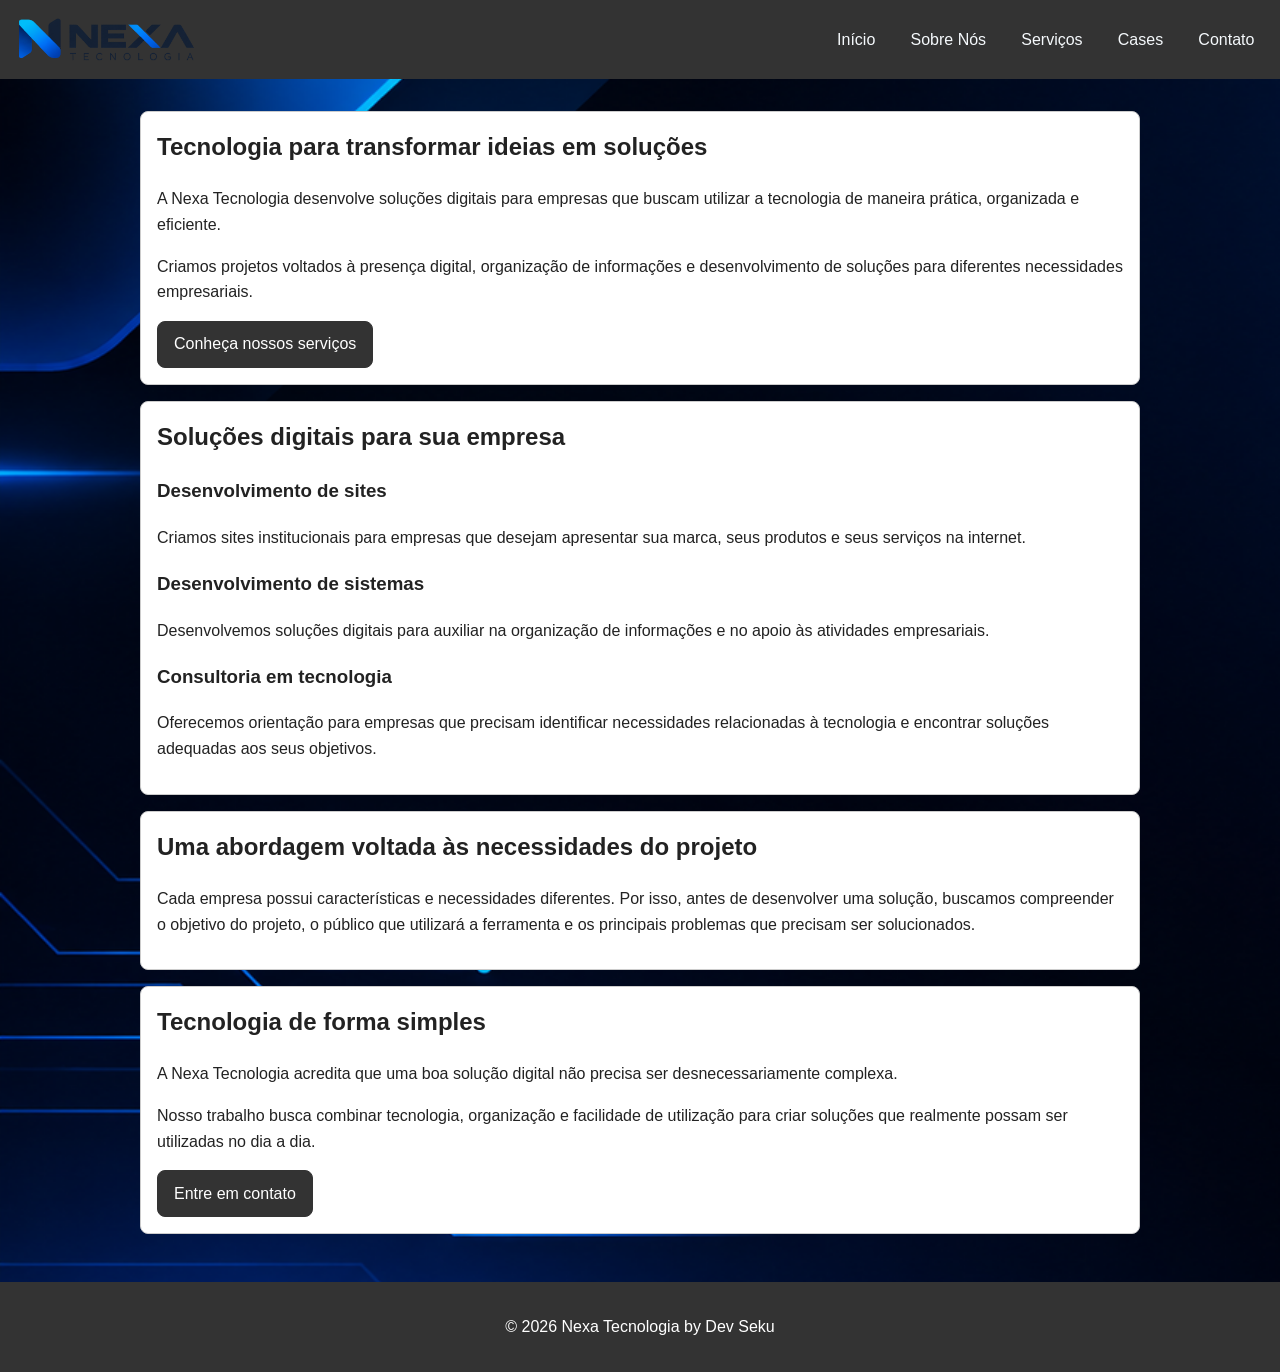
<file: index.html>
<!DOCTYPE html>
<html lang="pt-BR">
<head>
    <meta charset="UTF-8">
    <meta name="viewport" content="width=device-width, initial-scale=1.0">
    <title>Nexa Tecnologia - Início</title>
    <link rel="stylesheet" href="style.css">
</head>
<body>
<header>
    <a href="index.html" class="logo">
        <img src="assets/Nexa Logo.png" alt="Nexa Tecnologia">
    </a>
    <nav>
        <ul>
            <li><a href="index.html">Início</a></li>
            <li><a href="sobre.html">Sobre Nós</a></li>
            <li><a href="servicos.html">Serviços</a></li>
            <li><a href="cases.html">Cases</a></li>
            <li><a href="contato.html">Contato</a></li>
        </ul>
    </nav>
</header>
<main>

    <section>
        <h2>Tecnologia para transformar ideias em soluções</h2>

        <p>
            A Nexa Tecnologia desenvolve soluções digitais para empresas
            que buscam utilizar a tecnologia de maneira prática, organizada
            e eficiente.
        </p>

        <p>
            Criamos projetos voltados à presença digital, organização de
            informações e desenvolvimento de soluções para diferentes
            necessidades empresariais.
        </p>

        <a class="botao" href="servicos.html">
            Conheça nossos serviços
        </a>
    </section>


    <section>
        <h2>Soluções digitais para sua empresa</h2>

        <article>
            <h3>Desenvolvimento de sites</h3>

            <p>
                Criamos sites institucionais para empresas que desejam
                apresentar sua marca, seus produtos e seus serviços na internet.
            </p>
        </article>

        <article>
            <h3>Desenvolvimento de sistemas</h3>

            <p>
                Desenvolvemos soluções digitais para auxiliar na organização
                de informações e no apoio às atividades empresariais.
            </p>
        </article>

        <article>
            <h3>Consultoria em tecnologia</h3>

            <p>
                Oferecemos orientação para empresas que precisam identificar
                necessidades relacionadas à tecnologia e encontrar soluções
                adequadas aos seus objetivos.
            </p>
        </article>
    </section>


    <section>
        <h2>Uma abordagem voltada às necessidades do projeto</h2>

        <p>
            Cada empresa possui características e necessidades diferentes.
            Por isso, antes de desenvolver uma solução, buscamos compreender
            o objetivo do projeto, o público que utilizará a ferramenta e os
            principais problemas que precisam ser solucionados.
        </p>
    </section>


    <section>
        <h2>Tecnologia de forma simples</h2>

        <p>
            A Nexa Tecnologia acredita que uma boa solução digital não precisa
            ser desnecessariamente complexa.
        </p>

        <p>
            Nosso trabalho busca combinar tecnologia, organização e facilidade
            de utilização para criar soluções que realmente possam ser
            utilizadas no dia a dia.
        </p>

        <a class="botao" href="contato.html">
            Entre em contato
        </a>
    </section>

</main>
<footer><p>&copy; 2026 Nexa Tecnologia by Dev Seku</p></footer>
</body>
</html>
</file>
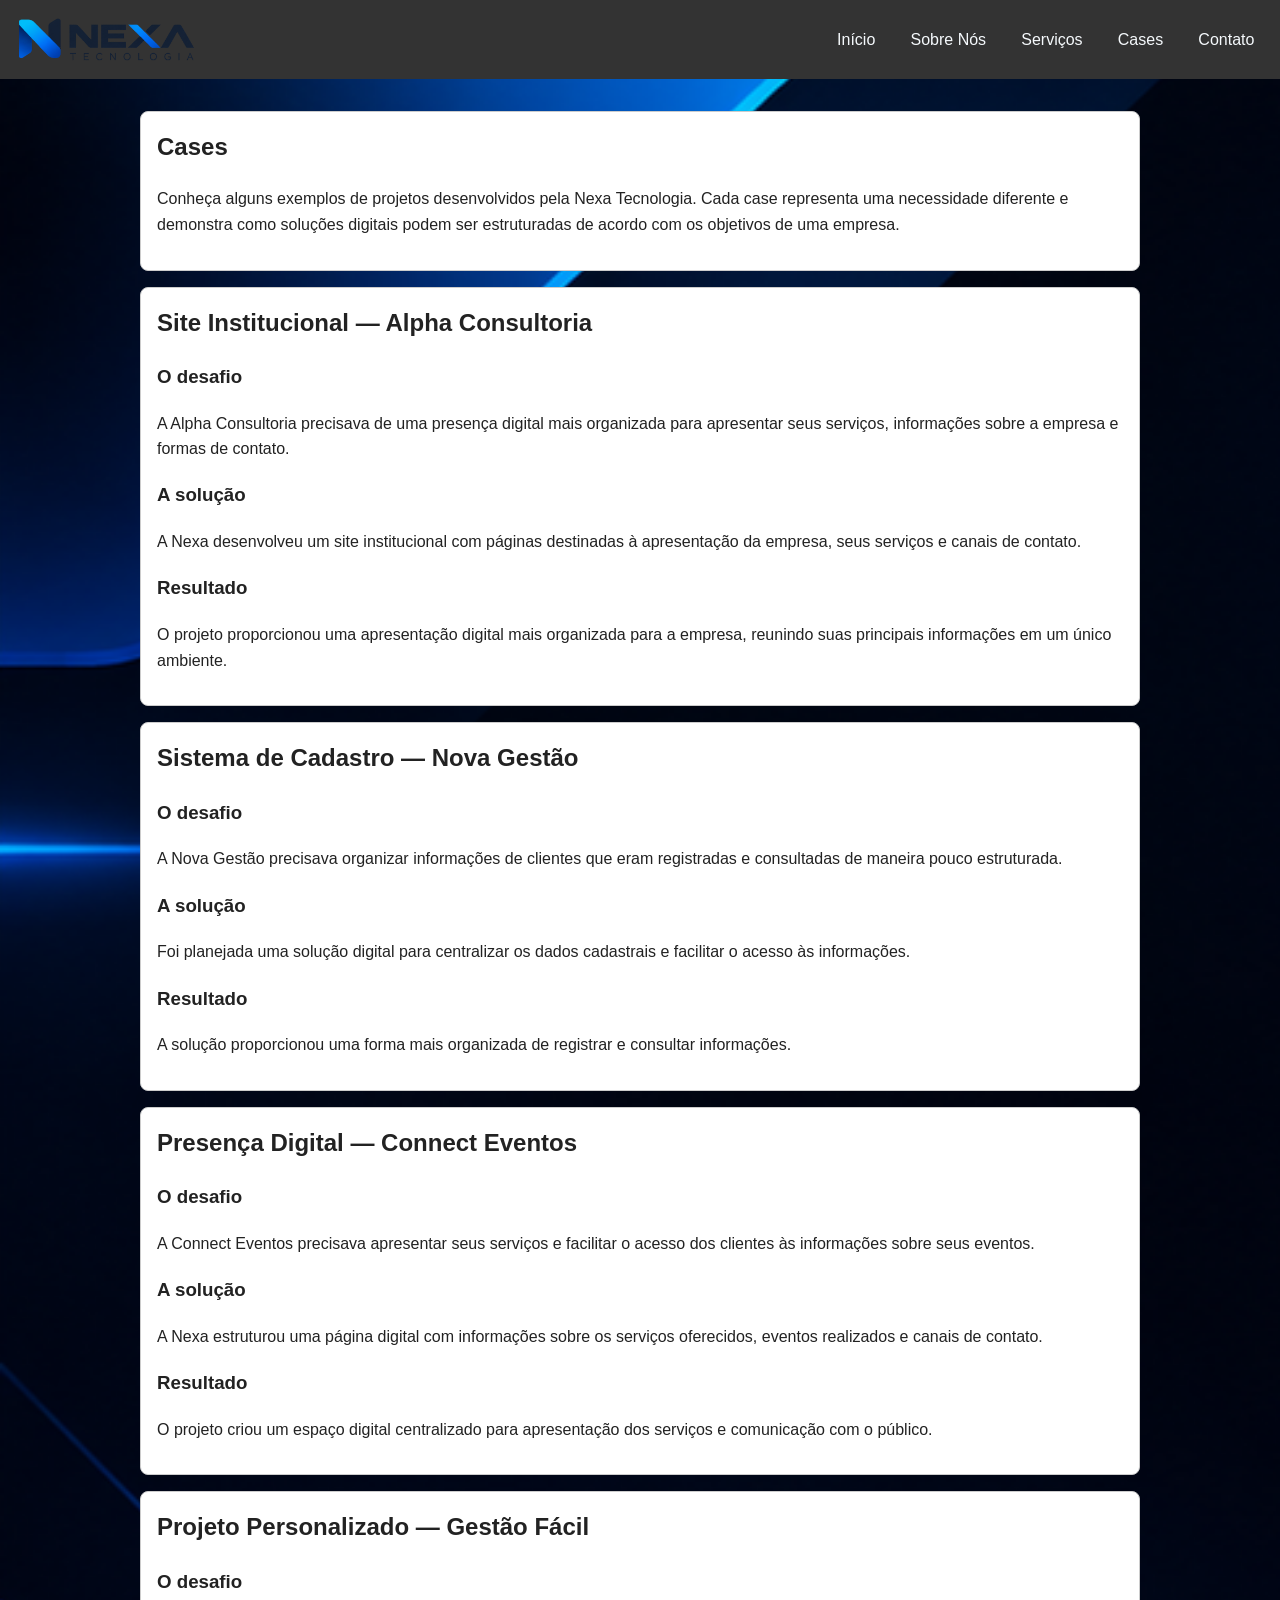
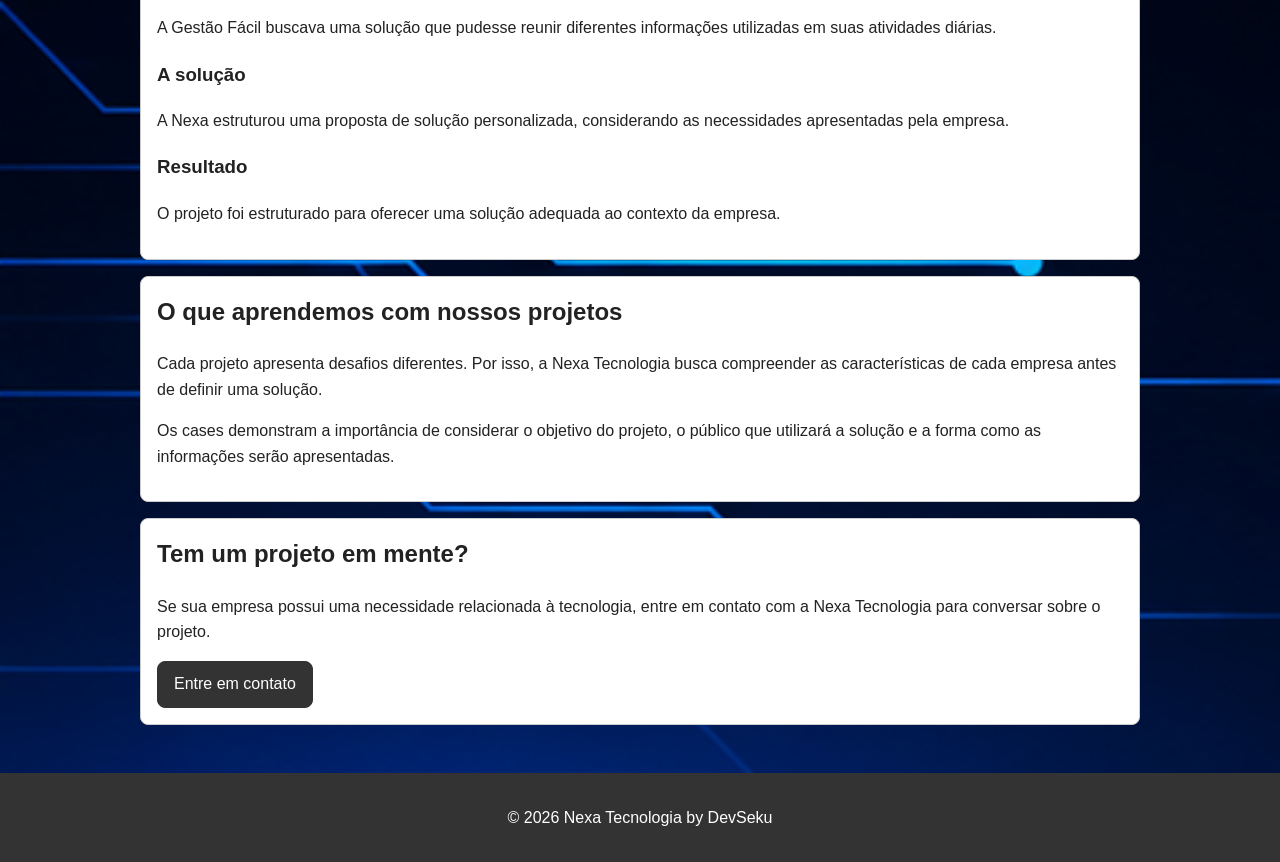
<file: cases.html>
<!DOCTYPE html>
<html lang="pt-BR">
<head>
    <meta charset="UTF-8">
    <meta name="viewport" content="width=device-width, initial-scale=1.0">
    <title>Nexa Tecnologia - Cases</title>
    <link rel="stylesheet" href="style.css">
</head>
<body>
<header>
    <a href="index.html" class="logo">
        <img src="assets/Nexa Logo.png" alt="Nexa Tecnologia">
    </a>
    <nav>
        <ul>
            <li><a href="index.html">Início</a></li>
            <li><a href="sobre.html">Sobre Nós</a></li>
            <li><a href="servicos.html">Serviços</a></li>
            <li><a href="cases.html">Cases</a></li>
            <li><a href="contato.html">Contato</a></li>
        </ul>
    </nav>
</header>
<main>

    <section>
        <h2>Cases</h2>

        <p>
            Conheça alguns exemplos de projetos desenvolvidos pela Nexa
            Tecnologia. Cada case representa uma necessidade diferente
            e demonstra como soluções digitais podem ser estruturadas
            de acordo com os objetivos de uma empresa.
        </p>
    </section>


    <section>
        <h2>Site Institucional — Alpha Consultoria</h2>

        <article>
            <h3>O desafio</h3>

            <p>
                A Alpha Consultoria precisava de uma presença digital
                mais organizada para apresentar seus serviços,
                informações sobre a empresa e formas de contato.
            </p>
        </article>

        <article>
            <h3>A solução</h3>

            <p>
                A Nexa desenvolveu um site institucional com páginas
                destinadas à apresentação da empresa, seus serviços
                e canais de contato.
            </p>
        </article>

        <article>
            <h3>Resultado</h3>

            <p>
                O projeto proporcionou uma apresentação digital mais
                organizada para a empresa, reunindo suas principais
                informações em um único ambiente.
            </p>
        </article>
    </section>


    <section>
        <h2>Sistema de Cadastro — Nova Gestão</h2>

        <article>
            <h3>O desafio</h3>

            <p>
                A Nova Gestão precisava organizar informações de clientes
                que eram registradas e consultadas de maneira pouco estruturada.
            </p>
        </article>

        <article>
            <h3>A solução</h3>

            <p>
                Foi planejada uma solução digital para centralizar os
                dados cadastrais e facilitar o acesso às informações.
            </p>
        </article>

        <article>
            <h3>Resultado</h3>

            <p>
                A solução proporcionou uma forma mais organizada de
                registrar e consultar informações.
            </p>
        </article>
    </section>


    <section>
        <h2>Presença Digital — Connect Eventos</h2>

        <article>
            <h3>O desafio</h3>

            <p>
                A Connect Eventos precisava apresentar seus serviços
                e facilitar o acesso dos clientes às informações sobre
                seus eventos.
            </p>
        </article>

        <article>
            <h3>A solução</h3>

            <p>
                A Nexa estruturou uma página digital com informações
                sobre os serviços oferecidos, eventos realizados
                e canais de contato.
            </p>
        </article>

        <article>
            <h3>Resultado</h3>

            <p>
                O projeto criou um espaço digital centralizado para
                apresentação dos serviços e comunicação com o público.
            </p>
        </article>
    </section>


    <section>
        <h2>Projeto Personalizado — Gestão Fácil</h2>

        <article>
            <h3>O desafio</h3>

            <p>
                A Gestão Fácil buscava uma solução que pudesse reunir
                diferentes informações utilizadas em suas atividades diárias.
            </p>
        </article>

        <article>
            <h3>A solução</h3>

            <p>
                A Nexa estruturou uma proposta de solução personalizada,
                considerando as necessidades apresentadas pela empresa.
            </p>
        </article>

        <article>
            <h3>Resultado</h3>

            <p>
                O projeto foi estruturado para oferecer uma solução
                adequada ao contexto da empresa.
            </p>
        </article>
    </section>


    <section>
        <h2>O que aprendemos com nossos projetos</h2>

        <p>
            Cada projeto apresenta desafios diferentes. Por isso, a Nexa
            Tecnologia busca compreender as características de cada empresa
            antes de definir uma solução.
        </p>

        <p>
            Os cases demonstram a importância de considerar o objetivo
            do projeto, o público que utilizará a solução e a forma como
            as informações serão apresentadas.
        </p>
    </section>


    <section>
        <h2>Tem um projeto em mente?</h2>

        <p>
            Se sua empresa possui uma necessidade relacionada à tecnologia,
            entre em contato com a Nexa Tecnologia para conversar sobre o projeto.
        </p>

        <a class="botao" href="contato.html">
            Entre em contato
        </a>
    </section>

</main>
<footer><p>&copy; 2026 Nexa Tecnologia by DevSeku</p></footer>
</body>
</html>
</file>
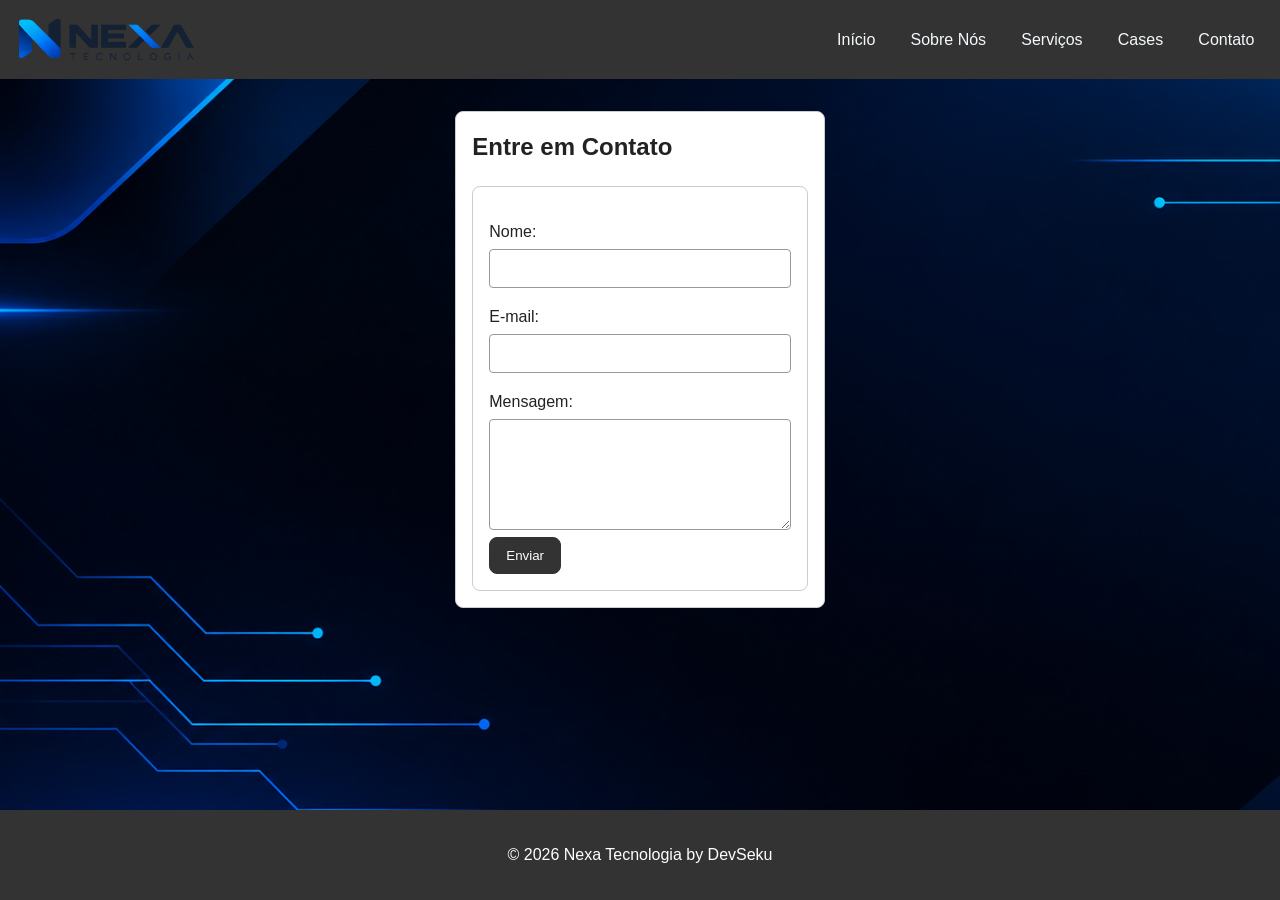
<file: contato.html>
<!DOCTYPE html>
<html lang="pt-BR">
<head>
    <meta charset="UTF-8">
    <meta name="viewport" content="width=device-width, initial-scale=1.0">
    <title>Nexa Tecnologia - Contato</title>
    <link rel="stylesheet" href="style.css">
</head>
<body>
<header>
    <a href="index.html" class="logo">
        <img src="assets/Nexa Logo.png" alt="Nexa Tecnologia">
    </a>
    <nav>
        <ul>
            <li><a href="index.html">Início</a></li>
            <li><a href="sobre.html">Sobre Nós</a></li>
            <li><a href="servicos.html">Serviços</a></li>
            <li><a href="cases.html">Cases</a></li>
            <li><a href="contato.html">Contato</a></li>
        </ul>
    </nav>
</header>
<main>
    <section>
        <h2>Entre em Contato</h2>
        <form action="#" method="post">
            <label for="nome">Nome:</label>
            <input type="text" id="nome" name="nome">
            <label for="email">E-mail:</label>
            <input type="email" id="email" name="email">
            <label for="mensagem">Mensagem:</label>
            <textarea id="mensagem" name="mensagem" rows="5"></textarea>
            <button type="submit">Enviar</button>
        </form>
    </section>
</main>
<footer><p>&copy; 2026 Nexa Tecnologia by DevSeku</p></footer>
</body>
</html>
</file>
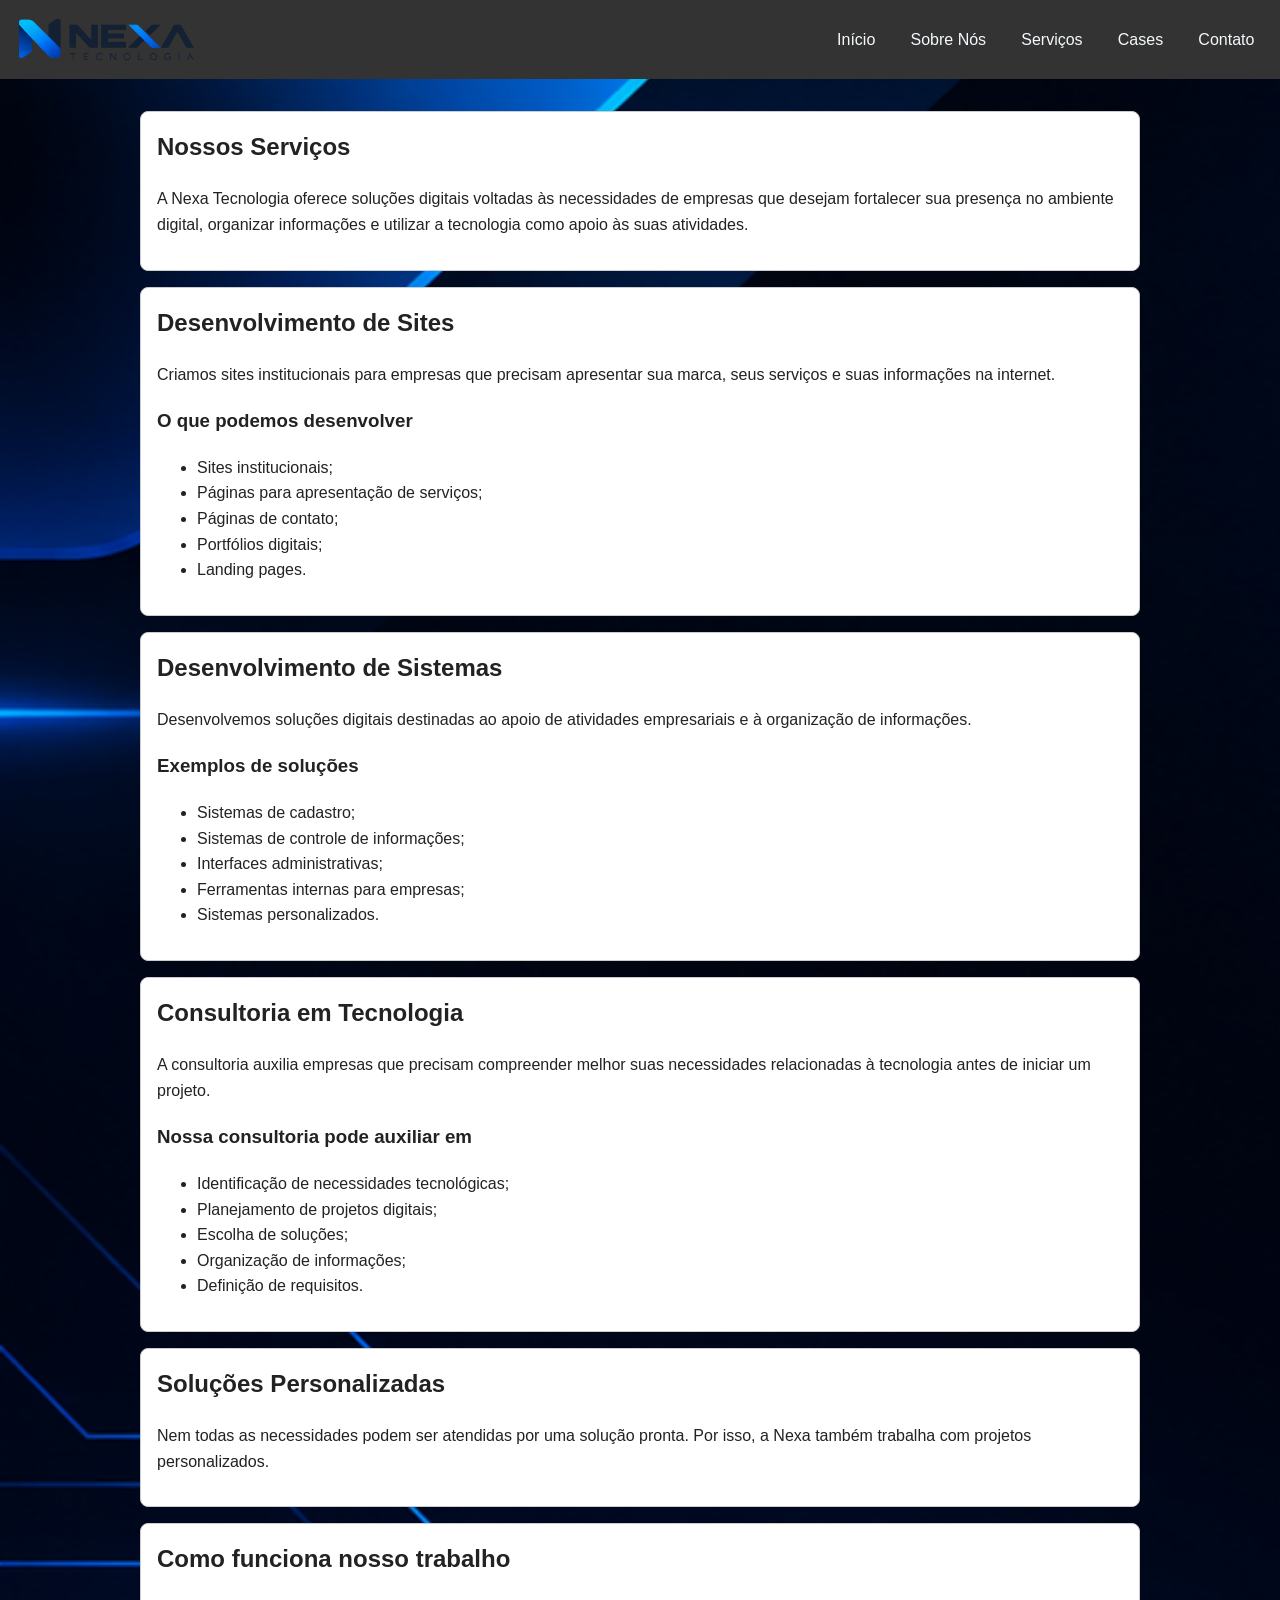
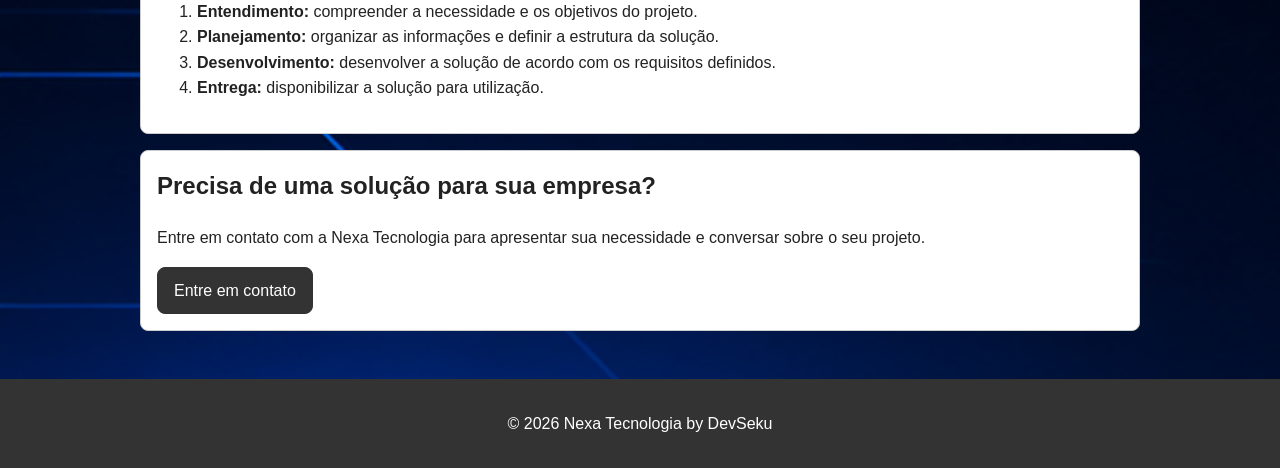
<file: servicos.html>
<!DOCTYPE html>
<html lang="pt-BR">
<head>
    <meta charset="UTF-8">
    <meta name="viewport" content="width=device-width, initial-scale=1.0">
    <title>Nexa Tecnologia - Serviços</title>
    <link rel="stylesheet" href="style.css">
</head>
<body>
<header>
    <a href="index.html" class="logo">
        <img src="assets/Nexa Logo.png" alt="Nexa Tecnologia">
    </a>
    <nav>
        <ul>
            <li><a href="index.html">Início</a></li>
            <li><a href="sobre.html">Sobre Nós</a></li>
            <li><a href="servicos.html">Serviços</a></li>
            <li><a href="cases.html">Cases</a></li>
            <li><a href="contato.html">Contato</a></li>
        </ul>
    </nav>
</header>
<main>

    <section>
        <h2>Nossos Serviços</h2>

        <p>
            A Nexa Tecnologia oferece soluções digitais voltadas às necessidades
            de empresas que desejam fortalecer sua presença no ambiente digital,
            organizar informações e utilizar a tecnologia como apoio às suas
            atividades.
        </p>
    </section>

    <section>
        <h2>Desenvolvimento de Sites</h2>

        <p>
            Criamos sites institucionais para empresas que precisam apresentar
            sua marca, seus serviços e suas informações na internet.
        </p>

        <h3>O que podemos desenvolver</h3>

        <ul>
            <li>Sites institucionais;</li>
            <li>Páginas para apresentação de serviços;</li>
            <li>Páginas de contato;</li>
            <li>Portfólios digitais;</li>
            <li>Landing pages.</li>
        </ul>
    </section>

    <section>
        <h2>Desenvolvimento de Sistemas</h2>

        <p>
            Desenvolvemos soluções digitais destinadas ao apoio de atividades
            empresariais e à organização de informações.
        </p>

        <h3>Exemplos de soluções</h3>

        <ul>
            <li>Sistemas de cadastro;</li>
            <li>Sistemas de controle de informações;</li>
            <li>Interfaces administrativas;</li>
            <li>Ferramentas internas para empresas;</li>
            <li>Sistemas personalizados.</li>
        </ul>
    </section>

    <section>
        <h2>Consultoria em Tecnologia</h2>

        <p>
            A consultoria auxilia empresas que precisam compreender melhor
            suas necessidades relacionadas à tecnologia antes de iniciar
            um projeto.
        </p>

        <h3>Nossa consultoria pode auxiliar em</h3>

        <ul>
            <li>Identificação de necessidades tecnológicas;</li>
            <li>Planejamento de projetos digitais;</li>
            <li>Escolha de soluções;</li>
            <li>Organização de informações;</li>
            <li>Definição de requisitos.</li>
        </ul>
    </section>

    <section>
        <h2>Soluções Personalizadas</h2>

        <p>
            Nem todas as necessidades podem ser atendidas por uma solução
            pronta. Por isso, a Nexa também trabalha com projetos personalizados.
        </p>
    </section>

    <section>
        <h2>Como funciona nosso trabalho</h2>

        <ol>
            <li>
                <strong>Entendimento:</strong>
                compreender a necessidade e os objetivos do projeto.
            </li>

            <li>
                <strong>Planejamento:</strong>
                organizar as informações e definir a estrutura da solução.
            </li>

            <li>
                <strong>Desenvolvimento:</strong>
                desenvolver a solução de acordo com os requisitos definidos.
            </li>

            <li>
                <strong>Entrega:</strong>
                disponibilizar a solução para utilização.
            </li>
        </ol>
    </section>

    <section>
        <h2>Precisa de uma solução para sua empresa?</h2>

        <p>
            Entre em contato com a Nexa Tecnologia para apresentar sua
            necessidade e conversar sobre o seu projeto.
        </p>

        <a class="botao" href="contato.html">
            Entre em contato
        </a>
    </section>

</main>
<footer><p>&copy; 2026 Nexa Tecnologia by DevSeku</p></footer>
</body>
</html>
</file>
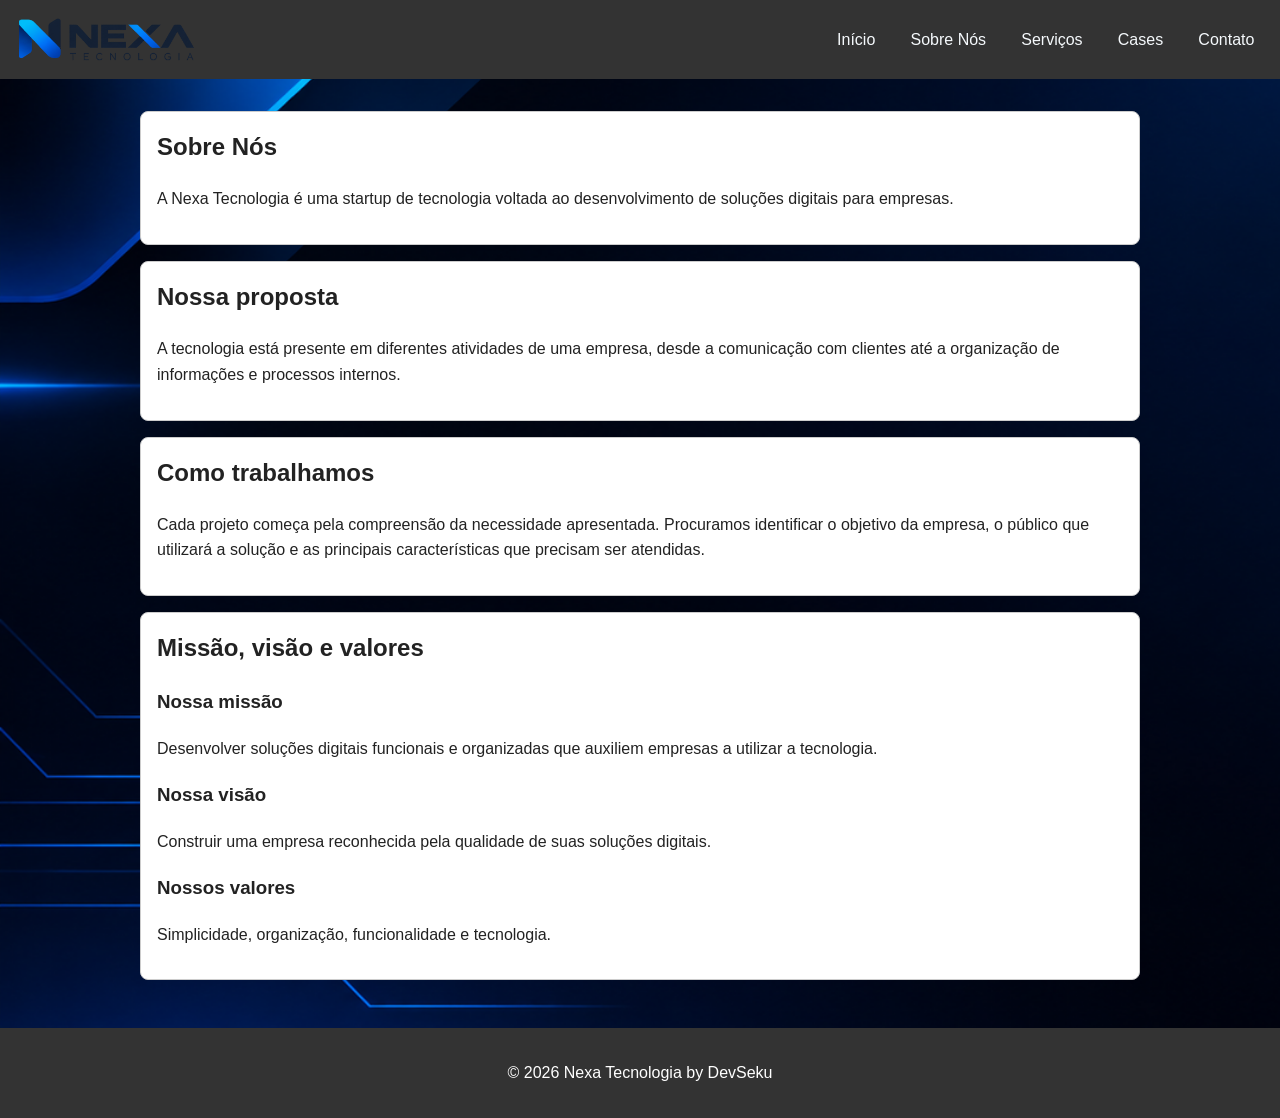
<file: sobre.html>
<!DOCTYPE html>
<html lang="pt-BR">
<head>
    <meta charset="UTF-8">
    <meta name="viewport" content="width=device-width, initial-scale=1.0">
    <title>Nexa Tecnologia - Sobre Nós</title>
    <link rel="stylesheet" href="style.css">
</head>
<body>
<header>
    <a href="index.html" class="logo">
        <img src="assets/Nexa Logo.png" alt="Nexa Tecnologia">
    </a>
    <nav>
        <ul>
            <li><a href="index.html">Início</a></li>
            <li><a href="sobre.html">Sobre Nós</a></li>
            <li><a href="servicos.html">Serviços</a></li>
            <li><a href="cases.html">Cases</a></li>
            <li><a href="contato.html">Contato</a></li>
        </ul>
    </nav>
</header>
<main>

    <section>
        <h2>Sobre Nós</h2>

        <p>
            A Nexa Tecnologia é uma startup de tecnologia voltada ao
            desenvolvimento de soluções digitais para empresas.
        </p>
    </section>

    <section>
        <h2>Nossa proposta</h2>

        <p>
            A tecnologia está presente em diferentes atividades de uma empresa,
            desde a comunicação com clientes até a organização de informações
            e processos internos.
        </p>
    </section>

    <section>
        <h2>Como trabalhamos</h2>

        <p>
            Cada projeto começa pela compreensão da necessidade apresentada.
            Procuramos identificar o objetivo da empresa, o público que utilizará
            a solução e as principais características que precisam ser atendidas.
        </p>
    </section>

    <section>
        <h2>Missão, visão e valores</h2>

        <article>
            <h3>Nossa missão</h3>
            <p>
                Desenvolver soluções digitais funcionais e organizadas que
                auxiliem empresas a utilizar a tecnologia.
            </p>
        </article>

        <article>
            <h3>Nossa visão</h3>
            <p>
                Construir uma empresa reconhecida pela qualidade de suas
                soluções digitais.
            </p>
        </article>

        <article>
            <h3>Nossos valores</h3>
            <p>
                Simplicidade, organização, funcionalidade e tecnologia.
            </p>
        </article>
    </section>

</main>
<footer><p>&copy; 2026 Nexa Tecnologia by DevSeku</p></footer>
</body>
</html>
</file>
<file: style.css>
/* Formatação geral */

body {
    margin: 0;
    font-family: Arial, sans-serif;
    font-size: 1rem;
    line-height: 1.6;
    color: #222;
    background-color: #f4f6f8;
    display: flex;
    flex-direction: column;
    min-height: 100vh;
    background-image: url('assets/Nexa Background.png');
    background-size: cover;
}

header {
    padding: 1rem;
    background-color: #333;
    color: #fff;
}

.logo img {
    display: block;
    width: 180px;
    height: auto;
}

nav ul {
    margin: 0;
    padding: 0;
    list-style: none;
}

nav li {
    margin-bottom: 0.5rem;
}

nav a {
    display: inline-block;
    padding: 0.4rem 0.6rem;
    color: #F5F9FC;
    text-decoration: none;
    border-radius: 0.25rem;
    transition: background-color 0.3s, color 0.3s;
}

nav a:hover {
    background-color: #00B8FF;
    color: #070B16;
}

main {
    flex: 1;
}

section {
    margin-bottom: 1rem;
    padding: 1rem;
    background-color: #fff;
    border: 1px solid #ccc;
    border-radius: 0.5rem;
}

h2 {
    margin-top: 0;
}

.botao,
button {
    display: inline-block;
    padding: 0.6rem 1rem;
    border: 1px solid #333;
    border-radius: 0.5rem;
    background-color: #333;
    color: #fff;
    text-decoration: none;
}

.botao:hover,
button:hover {
    background-color: #555;
}

form {
    max-width: 500px;
    padding: 1rem;
    border: 1px solid #ccc;
    border-radius: 0.5rem;
    background-color: #fff;
}

label {
    display: block;
    margin-top: 1rem;
}

input,
textarea {
    box-sizing: border-box;
    width: 100%;
    margin-top: 0.25rem;
    padding: 0.6rem;
    border: 1px solid #999;
    border-radius: 0.25rem;
    font-family: Arial, sans-serif;
    font-size: 1rem;
}

footer {
    padding: 1rem;
    background-color: #333;
    color: #fff;
    text-align: center;
}

/* Adaptação para telas maiores */

@media (min-width: 700px) {

    header {
        display: flex;
        align-items: center;
        justify-content: space-between;
    }

    header h1 {
        margin: 0;
    }

    nav ul {
        display: flex;
        gap: 1rem;
    }

    nav li {
        margin-bottom: 0;
    }

    main {
        max-width: 1000px;
        margin: 0 auto;
        padding: 2rem;
    }
}
</file>
